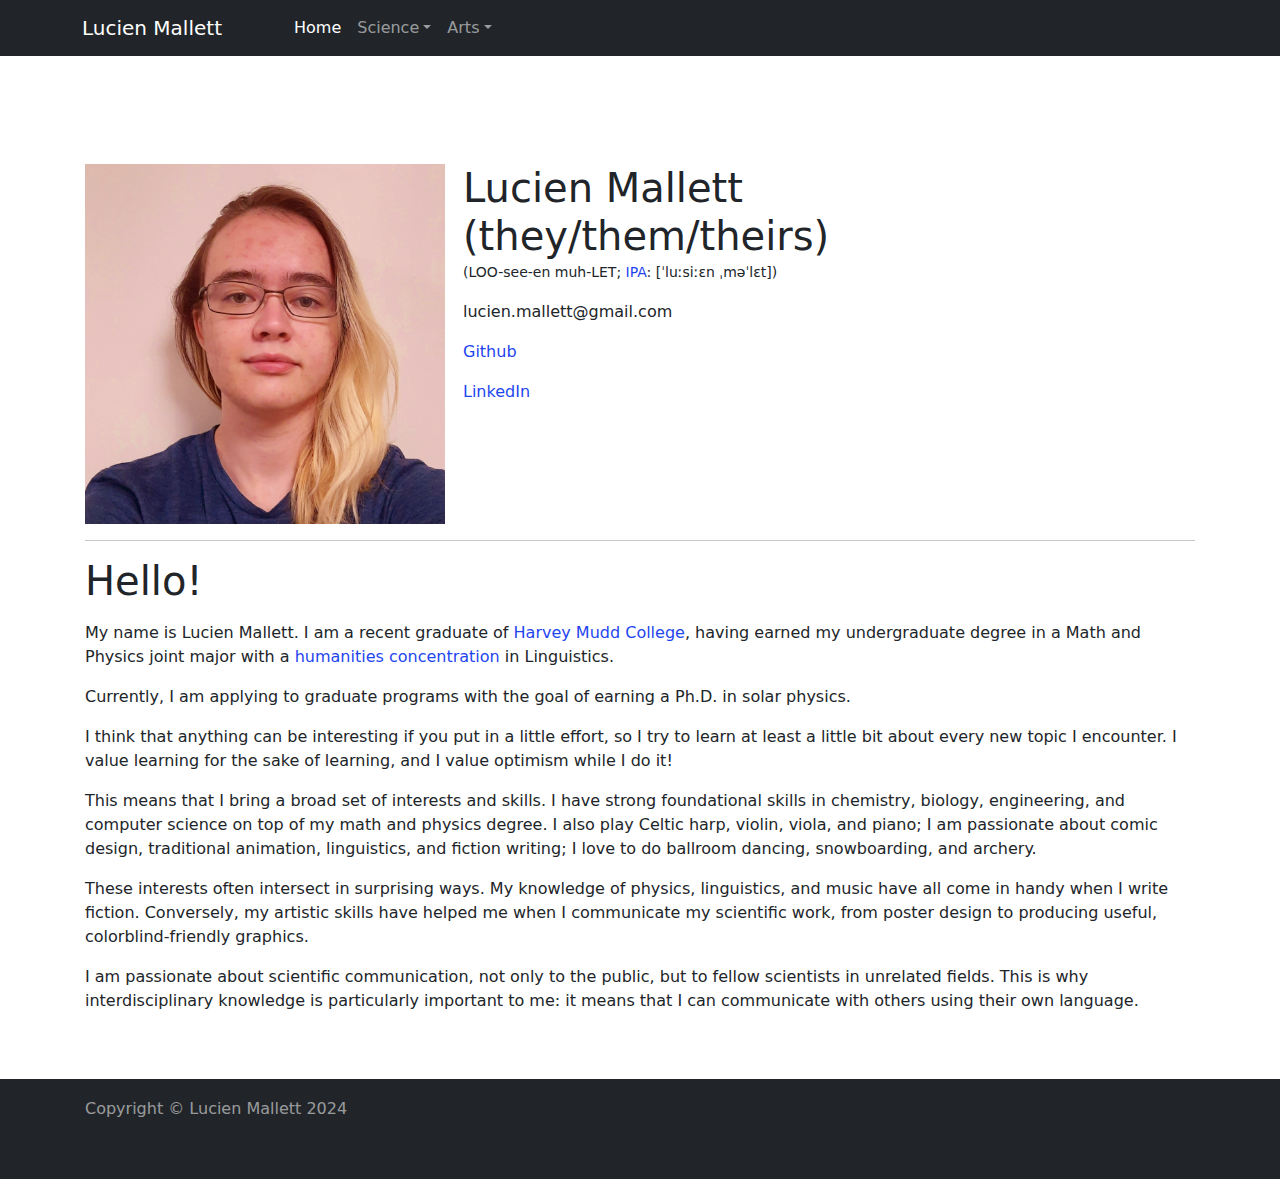
<file: index.html>
<!DOCTYPE html>
<html lang="en">
    <!-- <html lang="en" data-bs-theme="dark"> -->
    <head>
        <meta charset="utf-8" />
        <meta name="viewport" content="width=device-width, initial-scale=1, shrink-to-fit=no" />
        <meta name="description" content="" />
        <meta name="author" content="" />
        <title>LMallett - Home</title>
        <!-- Favicon-->
        <link rel="icon" type="image/x-icon" href="assets/favicon.ico" />
        <!-- Core theme CSS (includes Bootstrap)-->
        <link href="/css/styles.css" rel="stylesheet" />
        <script src="https://ajax.googleapis.com/ajax/libs/jquery/3.5.1/jquery.min.js"></script> 

        <!-- for dark mode -->
        <!-- <link href="https://cdn.jsdelivr.net/npm/bootstrap@5.3.3/dist/css/bootstrap.min.css" rel="stylesheet" integrity="sha384-QWTKZyjpPEjISv5WaRU9OFeRpok6YctnYmDr5pNlyT2bRjXh0JMhjY6hW+ALEwIH" crossorigin="anonymous"> -->

    </head>
    <body>

        <div id="nav-placeholder"></div>
        <script>
            $.get("/nav.html", function(data){
                $("#nav-placeholder").replaceWith(data);
            });
            $.get("/footer.html", function(data){
            $("#footer-placeholder").replaceWith(data);
        });
        </script> 

        <!-- Page content-->

        <div class="container mt-5">
            <div class="row">

                <!-- <div class="col-md-1"></div> -->

                <div class="col-md-4">
                    <img class="mx-auto d-block" src="assets/2024lucienmallettsmall.png" alt="Image of Lucien M."  width="360" height="360" sizes="(max-width: 640px) 100vw, (max-width: 767px) 50vw, 50vw">
                </div>

                <div class="col-md-6">
                    <div class="row">
                    <p>
                        <span class="display-6">Lucien Mallett (they/them/theirs)</span><br>
                        <small>(LOO-see-en muh-LET; <a href="https://en.wikipedia.org/wiki/International_Phonetic_Alphabet">IPA</a>: [ˈluːsiːɛn ˌməˈlɛt])</small><br>
                    </p>
                        

                        <!-- <p>Hello!</p>
                        <p>My name is Lucien Mallett. I am a recent graduate of <a href="https://www.hmc.edu/">Harvey Mudd College</a>, having earned my
                            undergraduate degree in a Math and Physics joint major with a <a href="https://www.hmc.edu/hsa/program/">humanities concentration</a> in Linguistics.
                        </p>

                        <p>Currently, I am applying to graduate programs with the goal of earning a Ph.D. in solar physics.</p> -->

                        <p>lucien.mallett@gmail.com</p>
                        <p><a href="https://github.com/lmallett">Github</a></p>
                        <p><a href="https://www.linkedin.com/in/lucienmallett31415/">LinkedIn</a></p>
                    </div>
                </div>

                <div class="col-md-1"></div>
            </div>

            <hr class="section-heading-spacer">

            <p class="display-6">Hello!</p>
            <p>My name is Lucien Mallett. I am a recent graduate of <a href="https://www.hmc.edu/">Harvey Mudd College</a>, having earned my
                undergraduate degree in a Math and Physics joint major with a <a href="https://www.hmc.edu/hsa/program/">humanities concentration</a> in Linguistics.
            </p>

            <p>Currently, I am applying to graduate programs with the goal of earning a Ph.D. in solar physics.</p>

            <p>
            I think that anything can be interesting if you put in a little effort, so I try to learn at least a little bit about every new topic I encounter.
            I value learning for the sake of learning, and I value optimism while I do it!
            </p>
            <p>
            This means that I bring a broad set of interests and skills.
            I have strong foundational skills in chemistry, biology, engineering, and computer science on top of my math and physics degree.
            I also play Celtic harp, violin, viola, and piano; I am passionate about comic design, traditional animation, linguistics, and fiction writing;
            I love to do ballroom dancing, snowboarding, and archery.
            </p>
            <p>
            These interests often intersect in surprising ways. My knowledge of physics, linguistics, and music have all come in handy when I write fiction.
            Conversely, my artistic skills have helped me when I communicate my scientific work, from poster design to producing useful, colorblind-friendly graphics.
            </p>
            <p>
            I am passionate about scientific communication, not only to the public, but to fellow scientists in unrelated fields.
            This is why interdisciplinary knowledge is particularly important to me: it means that I can communicate with others using their own language.                 
            </p>
            <!-- <h1>A Bootstrap 5 Starter Template</h1>
            <p class="lead">A complete project boilerplate built with Bootstrap</p>
            <p>Bootstrap v5.2.3</p> -->

    </div>
        <!-- Bootstrap core JS-->
        <script src="https://cdn.jsdelivr.net/npm/bootstrap@5.2.3/dist/js/bootstrap.bundle.min.js"></script>
        <!-- Core theme JS-->
        <script src="/js/scripts.js"></script>
    </body>
    <div id="footer-placeholder"></div>
</html>
</file>
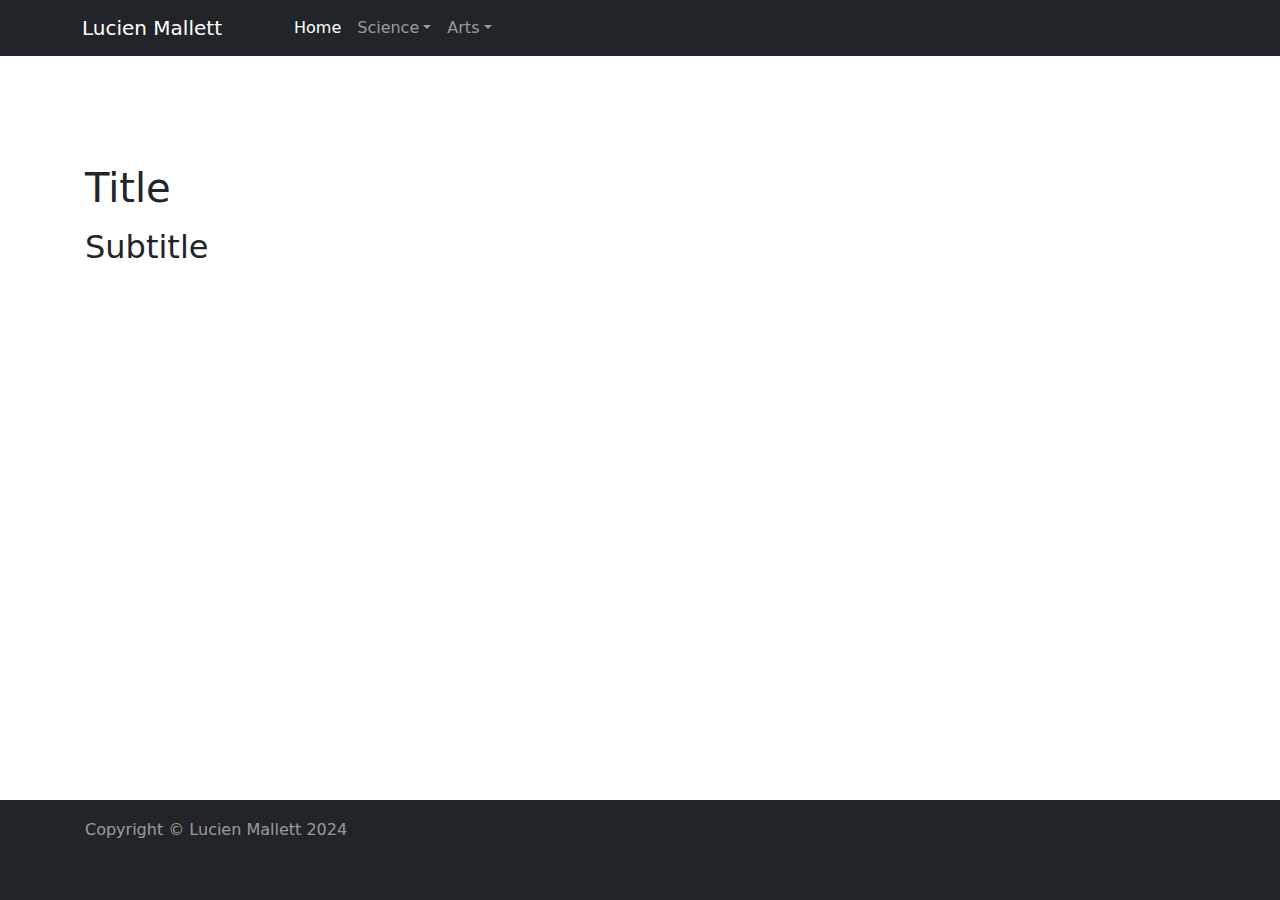
<file: pagetemplate.html>
<!DOCTYPE html>
<html lang="en">
    <head>
        <meta charset="utf-8" />
        <meta name="viewport" content="width=device-width, initial-scale=1, shrink-to-fit=no" />
        <meta name="description" content="" />
        <meta name="author" content="" />
        <title>LMallett - Home</title>
        <!-- Favicon-->
        <link rel="icon" type="image/x-icon" href="assets/favicon.ico" />
        <!-- Core theme CSS (includes Bootstrap)-->
        <link href="/css/styles.css" rel="stylesheet" />

        <script src="https://ajax.googleapis.com/ajax/libs/jquery/3.5.1/jquery.min.js"></script> 
    </head>
    <body>

        <div id="nav-placeholder"></div>
        <script>
            $.get("/nav.html", function (data) {
                $("#nav-placeholder").replaceWith(data);
            });
            $.get("/footer.html", function (data) {
                $("#footer-placeholder").replaceWith(data);
            });
        </script>

        <div class="container mt-5">
        <p class = "display-6">Title</p>
        <p class = "display-7">Subtitle</p>
        </div>

        <!-- Bootstrap core JS-->
        <script src="https://cdn.jsdelivr.net/npm/bootstrap@5.2.3/dist/js/bootstrap.bundle.min.js"></script>
        <!-- Core theme JS-->
        <script src="/js/scripts.js"></script>
        </div>
        <div id="footer-placeholder"></div>

    </body>
</html>
</file>
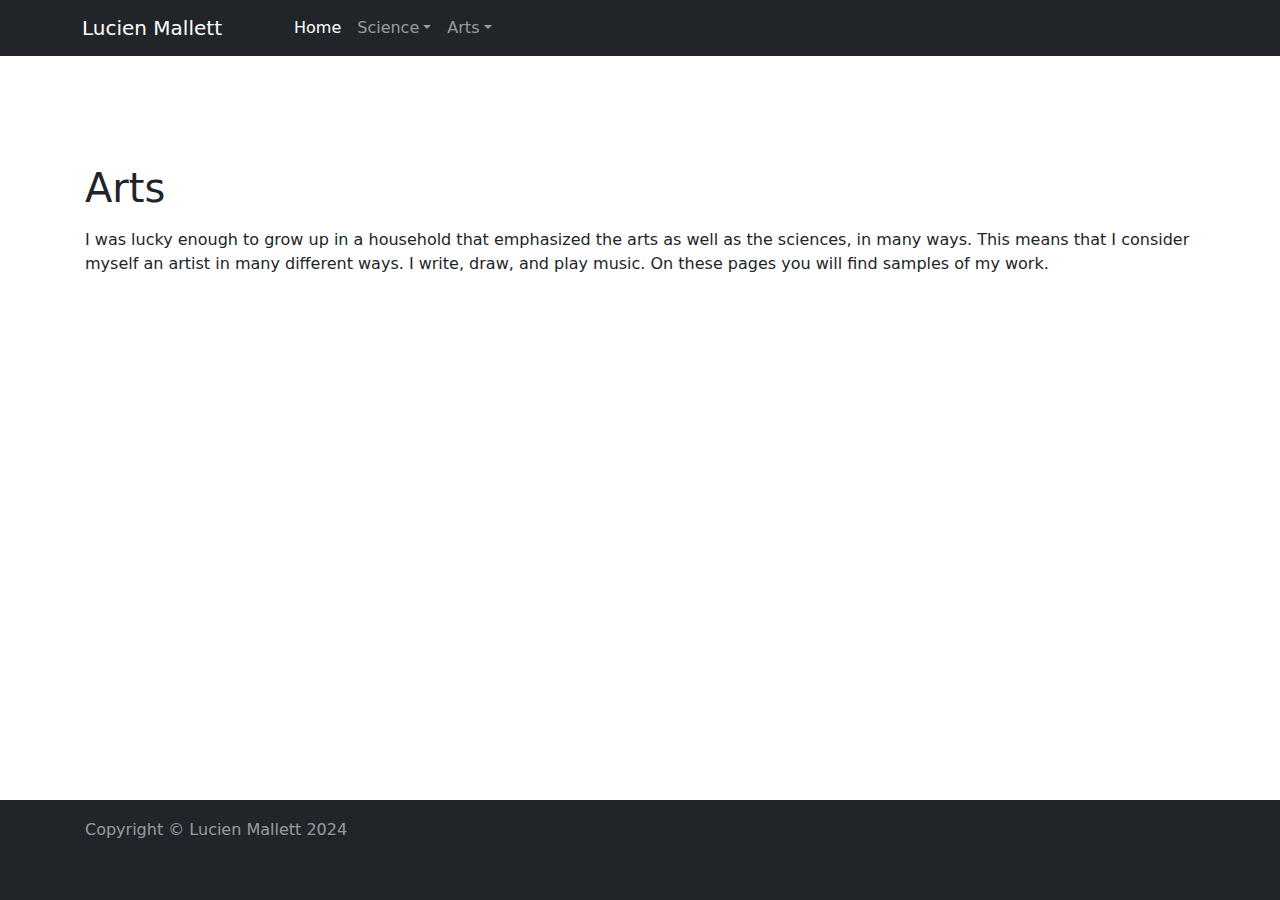
<file: arts/arts.html>
<!DOCTYPE html>
<html lang="en">
    <head>
        <meta charset="utf-8" />
        <meta name="viewport" content="width=device-width, initial-scale=1, shrink-to-fit=no" />
        <meta name="description" content="" />
        <meta name="author" content="" />
        <title>LMallett - Home</title>
        <!-- Favicon-->
        <link rel="icon" type="image/x-icon" href="assets/favicon.ico" />
        <!-- Core theme CSS (includes Bootstrap)-->
        <link href="/css/styles.css" rel="stylesheet" />

        <script src="https://ajax.googleapis.com/ajax/libs/jquery/3.5.1/jquery.min.js"></script> 
    </head>
    <body>

        <div id="nav-placeholder"></div>
        <script>
            $.get("/nav.html", function (data) {
                $("#nav-placeholder").replaceWith(data);
            });
            $.get("/footer.html", function (data) {
                $("#footer-placeholder").replaceWith(data);
            });
        </script>


        <div class="container mt-5">
        <p class = "display-6">Arts</p>
        
        <p>I was lucky enough to grow up in a household that emphasized the arts as well as the sciences, in many ways.

            This means that I consider myself an artist in many different ways. I write, draw, and play music. On these pages you will
            find samples of my work.

        </p>

        </div>

        <!-- Bootstrap core JS-->
        <script src="https://cdn.jsdelivr.net/npm/bootstrap@5.2.3/dist/js/bootstrap.bundle.min.js"></script>
        <!-- Core theme JS-->
        <script src="/js/scripts.js"></script>
        </div>
        <div id="footer-placeholder"></div>

    </body>
</html>
</file>
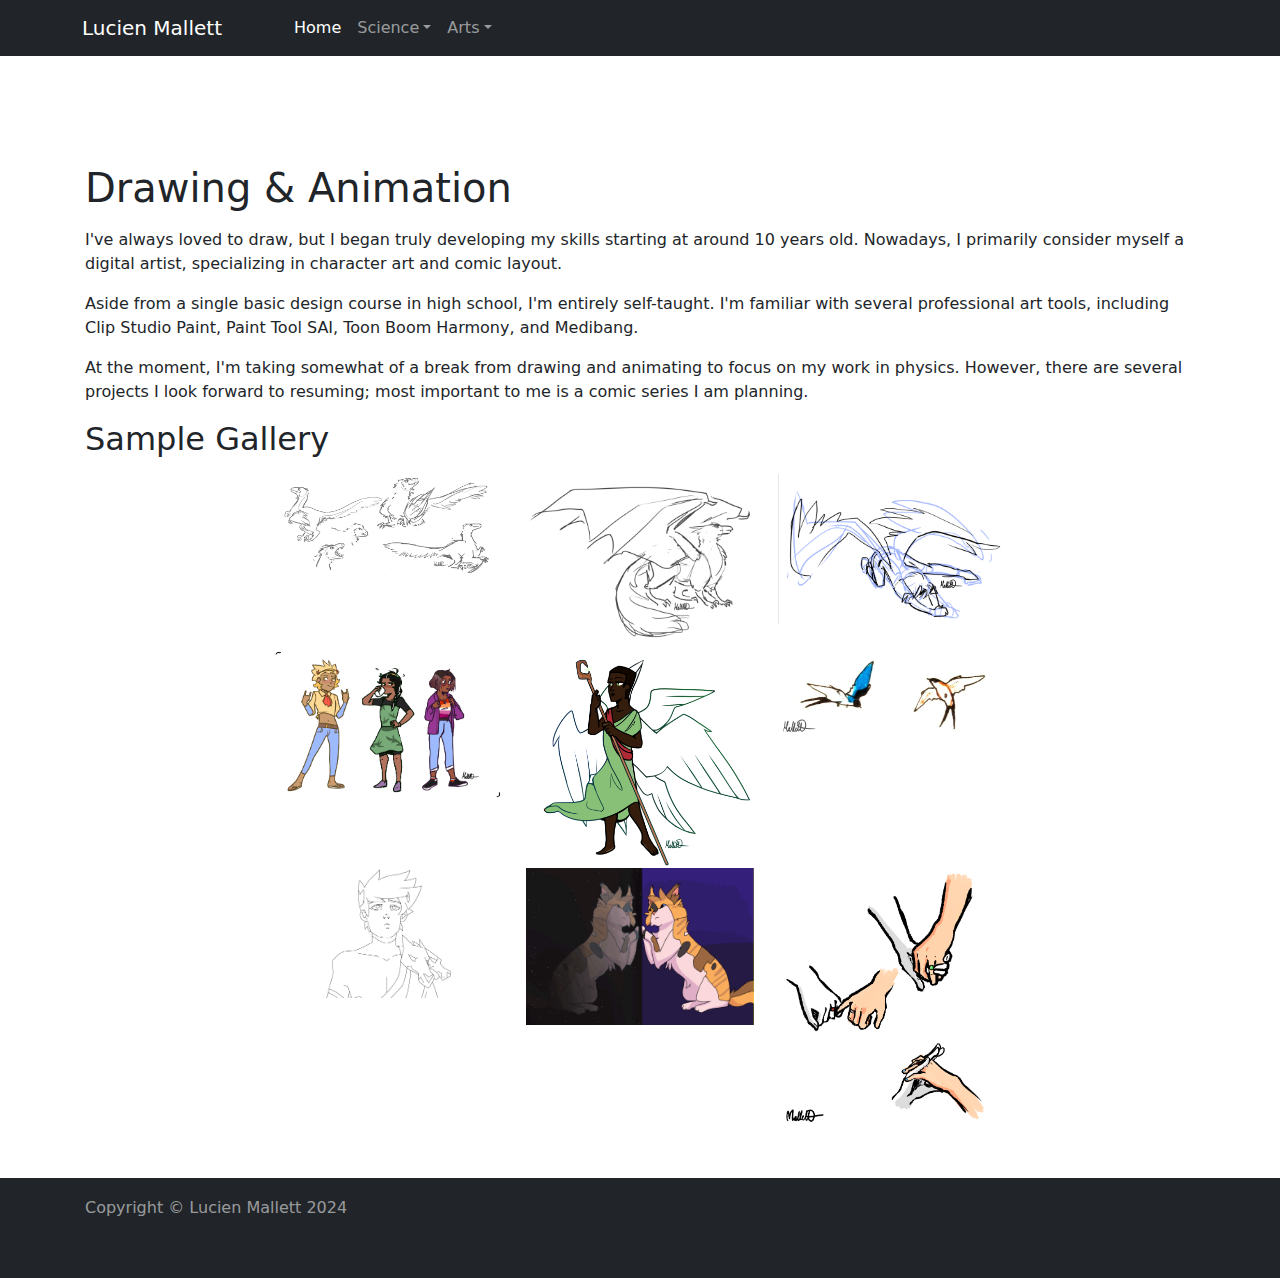
<file: arts/drawing.html>
<!DOCTYPE html>
<html lang="en">

<head>
    <meta charset="utf-8" />
    <meta name="viewport" content="width=device-width, initial-scale=1, shrink-to-fit=no" />
    <meta name="description" content="" />
    <meta name="author" content="" />
    <title>LMallett - Home</title>
    <!-- Favicon-->
    <link rel="icon" type="image/x-icon" href="assets/favicon.ico" />
    <!-- Core theme CSS (includes Bootstrap)-->
    <link href="/css/styles.css" rel="stylesheet" />

    <script src="https://ajax.googleapis.com/ajax/libs/jquery/3.5.1/jquery.min.js"></script>
</head>

<body>
    <div id="nav-placeholder"></div>
    <script>
        $.get("/nav.html", function (data) {
            $("#nav-placeholder").replaceWith(data);
        });
        $.get("/footer.html", function (data) {
            $("#footer-placeholder").replaceWith(data);
        });
    </script>


    <div class="container mt-5">
        <p class="display-6">Drawing & Animation</p>

        <p>
            I've always loved to draw, but I began truly developing my skills starting at around 10 years old.
            Nowadays, I primarily consider myself a digital artist, specializing in character art and comic layout.
        </p>
        <p>
            Aside from a single basic design course in high school, I'm entirely self-taught.
            
            I'm familiar with several professional art tools, including Clip Studio Paint, Paint Tool SAI, Toon Boom
            Harmony, and Medibang.
        </p>
        <p>
            At the moment, I'm taking somewhat of a break from drawing and animating to focus on my work in physics.
            However, there are several projects I look forward to resuming; most important to me is a comic series I am
            planning.
        </p>
        <p class="display-7">Sample Gallery</p>

        <div class="row justify-content-center">
            <div class="col-md-8">
                <div class="row">
                    <a href="/assets/drawings/sketch_archeopteryx.png" data-toggle="lightbox"
                        data-gallery="example-gallery" class="col-sm-4" data-caption="I'm sure that modern reconstructions of <em>Archaeopteryx</em> probably look
                            quite different, rendering these sketches scientifically inaccurate, but I have a lot of affection
                            for the 'retro' depictions of my favorite little theropod.">
                        <img src="/assets/drawings/sketch_archeopteryx.png" class="img-fluid">
                    </a>

                    <a href="/assets/drawings/sketch_dragon.png" data-toggle="lightbox" data-gallery="example-gallery"
                        class="col-sm-4" data-caption="Dragons are some of my favorite mythical creatures — one of the oldest drawings I still have is a skeletal structure diagram I did
                            of one when I was maybe 8. Here's a more recent sketch, though, of a fluffy dragon :)">
                        <img src="/assets/drawings/sketch_dragon.png" class="img-fluid">
                    </a>

                    <a href="/assets/drawings/sketch_stretch.png" data-toggle="lightbox" data-gallery="example-gallery"
                        class="col-sm-4" data-caption="I'm a huge fan of drawing people with wings, and doing interesting poses. Here's a guy with wings
                            stretching like a cat.">
                        <img src="/assets/drawings/sketch_stretch.png" class="img-fluid">
                    </a>
                </div>
                <div class="row">
                    <a href="/assets/drawings/art_artemis callie apollo.png" data-toggle="lightbox"
                        data-gallery="example-gallery" class="col-sm-4" data-caption="
                        Whenever I write, I have to be picturing the characters. I wrote a short piece for a course and drew this to accompany it.
                        ">
                        <img src="/assets/drawings/art_artemis callie apollo.png" class="img-fluid">
                    </a>

                    <a href="/assets/drawings/art_raphael.png" data-toggle="lightbox" data-gallery="example-gallery"
                        class="col-sm-4" data-caption="A character design reference for the comic series I mentioned.">
                        <img src="/assets/drawings/art_raphael.png" class="img-fluid">
                    </a>

                    <a href="/assets/drawings/traditional_sparrows.png" data-toggle="lightbox"
                        data-gallery="example-gallery" class="col-sm-4" data-caption="A pen-and-paper doodle of what I believe were intended to be barn swallows.">
                        <img src="/assets/drawings/traditional_sparrows.png" class="img-fluid">
                    </a>
                </div>

                <div class="row">
                    <a href="/assets/drawings/anim_hades.gif" data-toggle="lightbox" data-gallery="example-gallery"
                        class="col-sm-4" data-caption="I love the video game <em>Hades</em> — the game's artstyle inspired me to animate a little something.">
                        <img src="/assets/drawings/anim_hades.gif" class="img-fluid">
                    </a>

                    <a href="/assets/drawings/anim_cat.gif" data-toggle="lightbox" data-gallery="example-gallery"
                        class="col-sm-4" data-caption="This was something I made for a D&D campaign I DM'd for — the cat was a character in the game.
                        The mirrored surface in the game was eerie because it flipped your reflection.">
                        <img src="/assets/drawings/anim_cat.gif" class="img-fluid">
                    </a>

                    <a href="/assets/drawings/handhold.png" data-toggle="lightbox" data-gallery="example-gallery"
                        class="col-sm-4" data-caption="Simple handholding study.">
                        <img src="/assets/drawings/handhold.png" class="img-fluid">
                    </a>
                </div>
            </div>
        </div>

    </div>

    <!-- Bootstrap core JS-->
    <script src="https://cdn.jsdelivr.net/npm/bootstrap@5.2.3/dist/js/bootstrap.bundle.min.js"></script>
    <!-- Core theme JS-->
    <script src="/js/scripts.js"></script>
    <div id="footer-placeholder"></div>

</body>

</html>
</file>
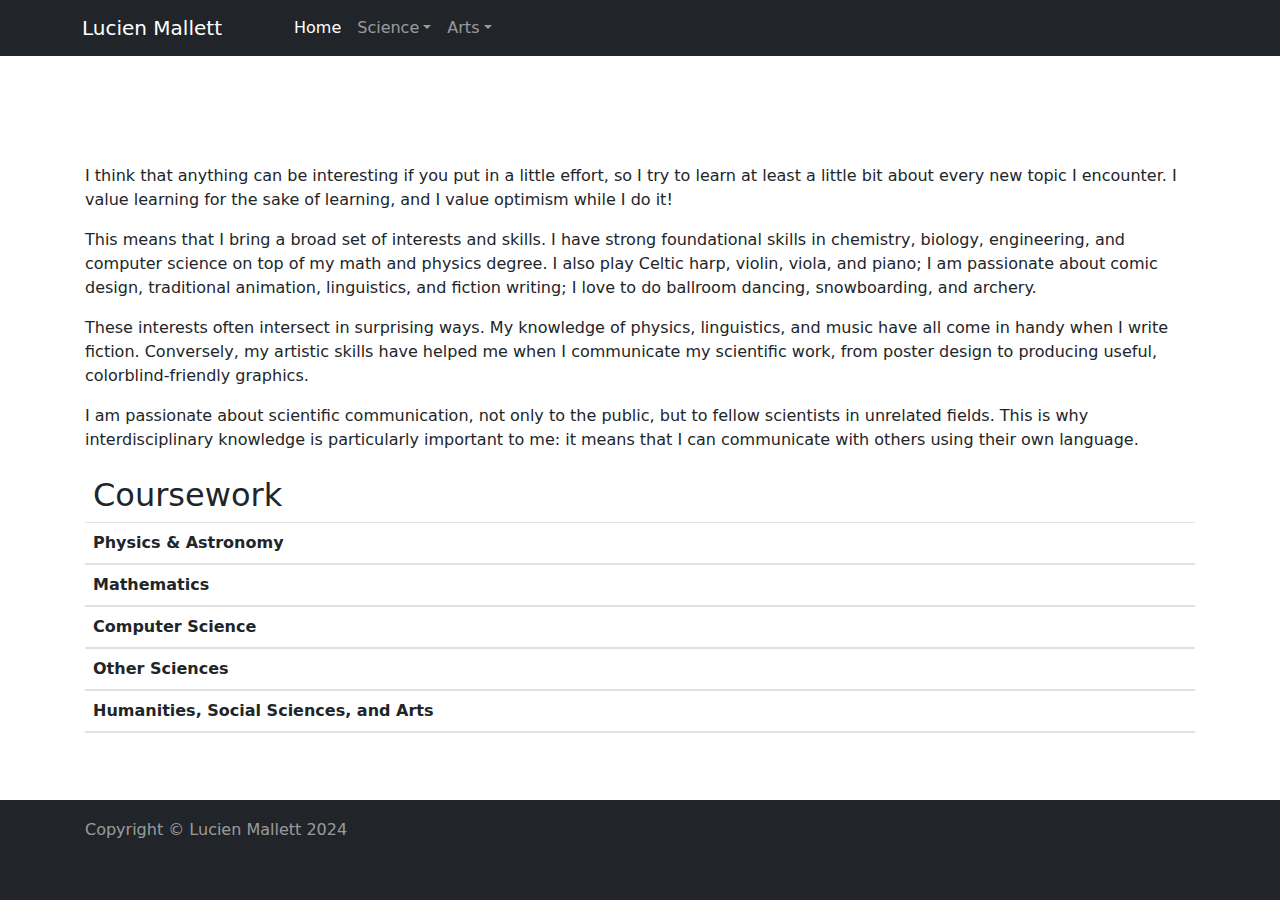
<file: science/coursework.html>
<!DOCTYPE html>
<html lang="en">
    <head>
        <meta charset="utf-8" />
        <meta name="viewport" content="width=device-width, initial-scale=1, shrink-to-fit=no" />
        <meta name="description" content="" />
        <meta name="author" content="" />
        <title>LMallett - Home</title>
        <!-- Favicon-->
        <link rel="icon" type="image/x-icon" href="assets/favicon.ico" />
        <!-- Core theme CSS (includes Bootstrap)-->
        <link href="/css/styles.css" rel="stylesheet" />

        <script src="https://ajax.googleapis.com/ajax/libs/jquery/3.5.1/jquery.min.js"></script> 
    </head>
    <body>
    
        <div id="nav-placeholder"></div>
        <script>
            $.get("/nav.html", function (data) {
                $("#nav-placeholder").replaceWith(data);
            });
            $.get("/footer.html", function (data) {
                $("#footer-placeholder").replaceWith(data);
            });
        </script>
        <div class="container mt-5">

        <p>
        I think that anything can be interesting if you put in a little effort, so I try to learn at least a little bit about every new topic I encounter.
        I value learning for the sake of learning, and I value optimism while I do it!
        </p>
        <p>
        This means that I bring a broad set of interests and skills.
        I have strong foundational skills in chemistry, biology, engineering, and computer science on top of my math and physics degree.
        I also play Celtic harp, violin, viola, and piano; I am passionate about comic design, traditional animation, linguistics, and fiction writing;
        I love to do ballroom dancing, snowboarding, and archery.
        </p>
        <p>
        These interests often intersect in surprising ways. My knowledge of physics, linguistics, and music have all come in handy when I write fiction.
        Conversely, my artistic skills have helped me when I communicate my scientific work, from poster design to producing useful, colorblind-friendly graphics.
        </p>
        <p>
        I am passionate about scientific communication, not only to the public, but to fellow scientists in unrelated fields.
        This is why interdisciplinary knowledge is particularly important to me: it means that I can communicate with others using their own language.                 
        </p>

        <!-- https://stackoverflow.com/questions/31362883/correctly-create-bootstrap-accordion-in-html-table -->
        <table class="table table-condensed" style="border-collapse:collapse;">
            <th>
                <div class = "display-7">Coursework</div>
            </th>
            <tbody>
                <tr data-toggle="collapse" data-target="#physcourses" class="accordion-toggle" colspan="6"><td class><b>Physics & Astronomy</b></td></tr>
                <tr><td colspan="6" class="hiddenRow">
                    <div id="physcourses" class=" accordian-body collapse" >            
                    <table class="table table-striped"> 
                        <tr><td>PHYS 024 </td><td> Mechanics and Wave Motion</td></tr>
                        <tr><td>PHYS 111 </td><td>Theoretical Mechanics</td></tr>
                        <tr><td>PHYS 051 </td><td>Electromagnetic Theory and Optics</td></tr>
                        <tr><td>PHYS 151 </td><td>Electromagnetic Fields</td></tr>
                        <tr><td>PHYS 052 </td><td>Quantum Physics</td></tr>
                        <tr><td>PHYS 116 </td><td>Quantum Mechanics</td></tr>
                        <tr><td>PHYS 117 </td><td>Statistical Mechanics & Thermodynamics</td></tr>
                        <tr><td>PHYS 023 </td><td>Special Relativity</td></tr>
                        <tr><td>PHYS 172 </td><td>General Relativity & Cosmology</td></tr>
                        <tr><td>ASTR 062 </td><td>Introduction to Astrophysics</td></tr>
                        <tr><td>ASTR 128 </td><td>Planetary Dynamics & Earth Climate History</td></tr>
                        <tr><td>GEOL 189D</td><td> Meteorites & Solar System Evolution</td></tr>
                        <tr><td>PHYS 050 </td><td>Physics Laboratory</td></tr>
                        <tr><td>PHYS 054 </td><td>Modern Physics Laboratory</td></tr>
                        <tr><td>PHYS 133 </td><td>Electronics Laboratory</td></tr>
                        <tr><td>PHYS 134 </td><td>Optics Laboratory</td></tr>
                        <tr><td>PHYS 195 </td><td>Physics Colloquium</td></tr>
                    </table> 
                    </div>
                </td></tr>

                <tr data-toggle="collapse" data-target="#mathcourses" class="accordion-toggle" colspan="6"><td><b>Mathematics</b></td></tr>
                <tr><td colspan="6" class="hiddenRow">
                    <div id="mathcourses" class="accordian-body collapse">
                    <table class="table table-striped">
                        <tr><td>MATH 019</td><td>Single & Multivariable Calculus</td><td>Standard calculus I, II, III in one course.</td></tr>
                        <tr><td>MATH 073 </td><td> Linear Algebra</td><td>Proof-based linear algebra course.</td></tr>
                        <tr><td>MATH 055 </td><td> Discrete Mathematics</td><td>Combinatorics, number theory, and graph theory.</td></tr>
                        <tr><td>MATH 082 </td><td> Differential Equations</td><td>1st, 2cd-order ODEs, bifurcations, systems, matrix exponentials, equilibrium points, stability.</td></tr>
                        <tr><td>MATH 180 </td><td>Partial Differential Equations</td><td>Proof-based course in PDEs.</td></tr>
                        <tr><td>MATH 157 </td><td>Intermediate Probability & Statistics</td><td></td></tr>
                        <tr><td>MATH 171 </td><td>Abstract Algebra I: Groups & Rings</td><td></td></tr>
                        <tr><td>MATH 131 </td><td>Mathematical Analysis I</td><td></td></tr>
                        <tr><td>MATH 148 </td><td> Knot Theory</td><td></td></tr>
                        <tr><td>MATH 195 </td><td> Undergraduate Mathematics Forum</td><td>Public speaking course in mathematics.</td></tr>
                        <tr><td>MATH 199 </td><td> Mathematics Colloquium</td><td></td></tr>
                      </table> 
                    </div>
                </td></tr>

                <tr data-toggle="collapse" data-target="#cscourses" class="accordion-toggle" colspan = "6"><td><b>Computer Science</b></td></tr>
                <tr><td colspan="6"  class="hiddenRow">
                    <div id="cscourses" class="accordian-body collapse">
                    <table class="table table-striped">
                        <tr><td>CSCI 005 </td><td>Introduction to Computer Science </td></tr>
                        <tr><td>CSCI 060 </td><td>Principles of Computer Science</td></tr>
                        <tr><td>MATH 164 </td><td> Scientific Computing </td></tr>
                    </table>
                    </div>
                </td></tr>

                <tr data-toggle="collapse" data-target="#otherscicourses" class="accordion-toggle" colspan = "6"><td><b>Other Sciences</b></td></tr>
                <tr><td colspan="6"  class="hiddenRow">
                    <div id="otherscicourses" class="accordian-body collapse">
                    <table class = "table table-striped">
                        <tr><td>CHEM 023A </td><td>Chemistry in the Modern World I</td></tr>
                        <tr><td>CHEM 023B </td><td>Chemistry in the Modern World II</td></tr>
                        <tr><td>CHEM 024 </td><td> Chemistry Laboratory</td></tr>
                        <tr><td>BIOL 052 </td><td> Introduction to Biology</td></tr>
                        <tr><td>ENGR 079 </td><td> Engineering Systems (with practicum)</td></tr>
                        <tr><td>GEOL 020E</td><td> Oceanography</td></tr>
                    </table>
                    </div>
                </td></tr>
  
                <tr data-toggle="collapse" data-target="#humcourses" class="accordion-toggle" colspan = "6"><td><b>Humanities, Social Sciences, and Arts</b></td></tr>
                <tr><td colspan="6"  class="hiddenRow">
                    <div id="humcourses" class="accordian-body collapse">
                    <table class = "table table-striped">
                        <tr><td>WRIT 001</td><td>Introduction to Academic Writing - Children's Fiction</td></tr>
                        <tr><td>HSA 010</td><td>Critical Inquiry - Star Trek & Social Theory</td></tr>
                        <tr><td>CORE 179B</td><td>Climate Change in Context</td></tr> 
                        <tr><td>LGCS 010</td><td>Introduction to Linguistics</td></tr>
                        <tr><td>LGCS 101</td><td>Comparative / Historical Linguistics</td></tr>
                        <tr><td>LGCS 105</td><td>Syntactic Analysis</td></tr>
                        <tr><td>LGCS 120</td><td>Language Acquisition</td></tr>
                        <tr><td>LGCS 131</td><td>Evolution of Language and Music</td></tr>
                        <tr><td>LIT 035</td><td>Fiction Writing Workshop</td></tr>
                        <tr><td>LIT 104</td><td>Introduction to Middle English Literature</td></tr>
                        <tr><td>MUS 080</td><td>Music Theory I</td></tr>
                    </table>
                    </div>
                </td></tr>
                
                <!-- <tr data-toggle="collapse" data-target="#otherscicourses" class="accordion-toggle" colspan = "6"><td><b>Other Sciences</b></td></tr>
                <tr><td colspan="6"  class="hiddenRow">
                    <div id="humcourses" class="accordian-body collapse">
                    <table class = "table table-striped">
                        <tr><td></td><td></td></tr>
                    </table>
                    </div>
                </td></tr> -->
            </tbody>
        </table>

        <script src="https://code.jquery.com/jquery-3.3.1.slim.min.js" integrity="sha384-q8i/X+965DzO0rT7abK41JStQIAqVgRVzpbzo5smXKp4YfRvH+8abtTE1Pi6jizo" crossorigin="anonymous"></script>
        <script src="https://cdn.jsdelivr.net/npm/popper.js@1.14.3/dist/umd/popper.min.js" integrity="sha384-ZMP7rVo3mIykV+2+9J3UJ46jBk0WLaUAdn689aCwoqbBJiSnjAK/l8WvCWPIPm49" crossorigin="anonymous"></script>
        <script src="https://cdn.jsdelivr.net/npm/bootstrap@4.1.3/dist/js/bootstrap.min.js" integrity="sha384-ChfqqxuZUCnJSK3+MXmPNIyE6ZbWh2IMqE241rYiqJxyMiZ6OW/JmZQ5stwEULTy" crossorigin="anonymous"></script>
        <!-- Bootstrap core JS-->
        <script src="https://cdn.jsdelivr.net/npm/bootstrap@5.2.3/dist/js/bootstrap.bundle.min.js"></script>
        <!-- Core theme JS-->
        <script src="/js/scripts.js"></script>

    </div>
    <div id="footer-placeholder"></div>

    </body>
</html>
</file>
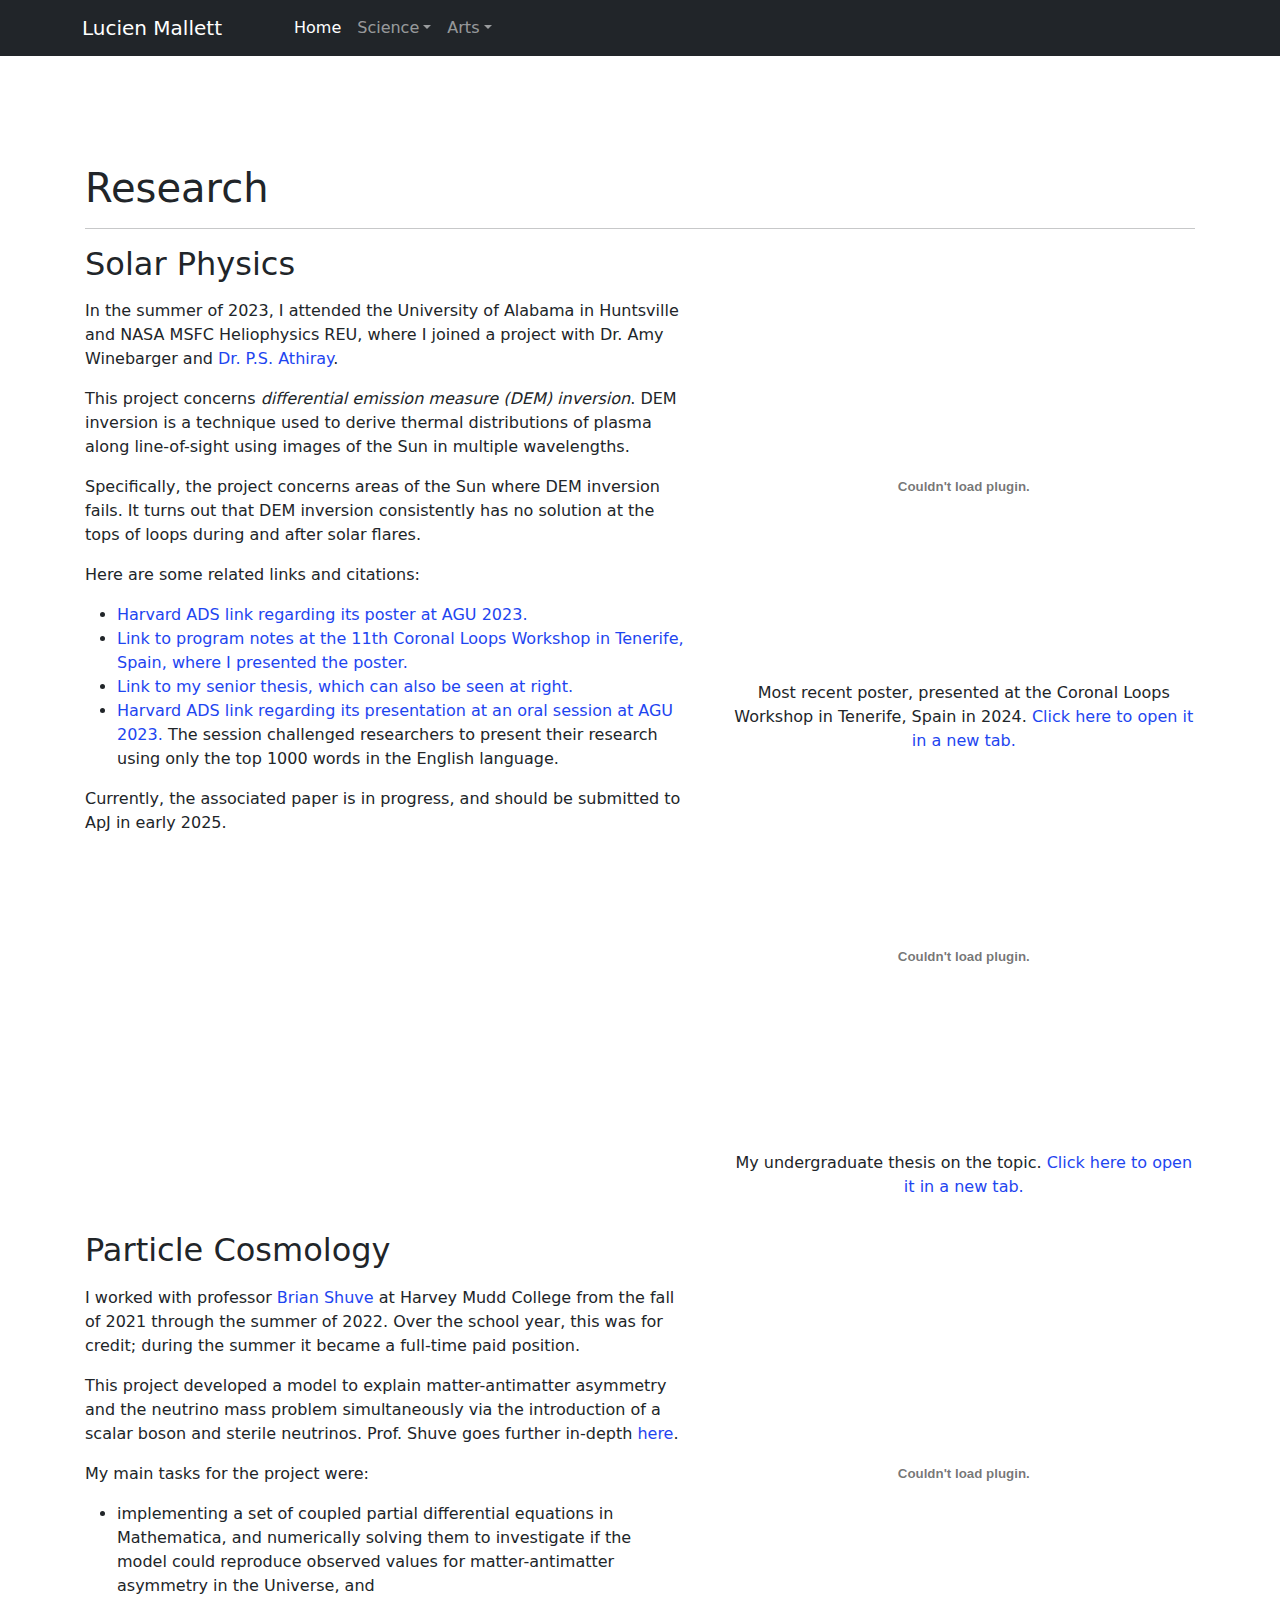
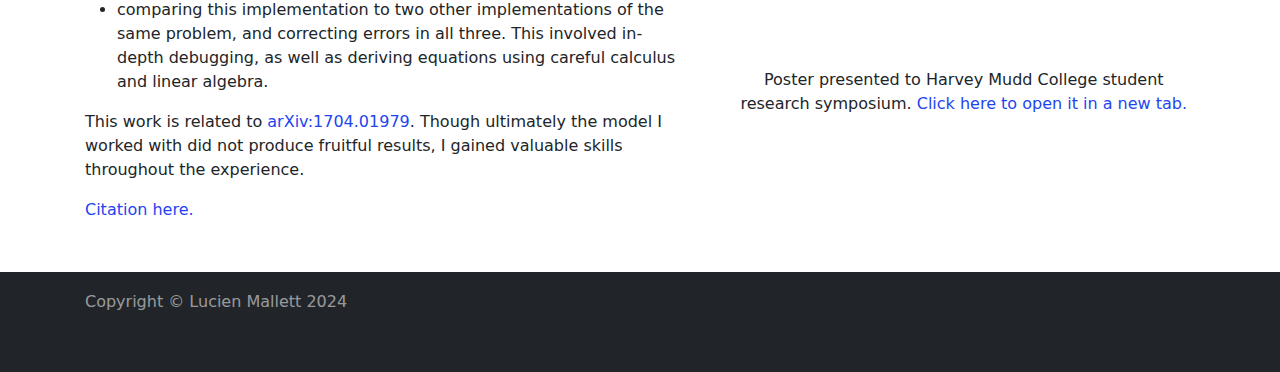
<file: science/research.html>
<!DOCTYPE html>
<html lang="en">

<head>
    <meta charset="utf-8" />
    <meta name="viewport" content="width=device-width, initial-scale=1, shrink-to-fit=no" />
    <meta name="description" content="" />
    <meta name="author" content="" />
    <title>LMallett - Home</title>
    <!-- Favicon-->
    <link rel="icon" type="image/x-icon" href="assets/favicon.ico" />
    <!-- Core theme CSS (includes Bootstrap)-->
    <link href="/css/styles.css" rel="stylesheet" />

    <script src="https://ajax.googleapis.com/ajax/libs/jquery/3.5.1/jquery.min.js"></script>
</head>

<body>

    <!-- fixes scrollbar -->
    <div id="nav-placeholder"></div>
    <script>
        $.get("/nav.html", function (data) {
            $("#nav-placeholder").replaceWith(data);
        });
        $.get("/footer.html", function (data) {
            $("#footer-placeholder").replaceWith(data);
        });
    </script>

    <div class="container mt-5">

        <p class="display-6">Research</p>
        <hr />
        <p class="display-7">Solar Physics</p>

        <div class="clearfix">
            <div class="col-md-5 float-md-end mb-3 ms-md-5">
                <embed src="/assets/poster_dem_inversion.pdf" width="100%" height="375" type="application/pdf">
                <p class="text-center">Most recent poster, presented at the Coronal Loops Workshop in Tenerife, Spain in 2024.
                    <a href="/assets/poster_dem_inversion.pdf" target="_blank">Click here to open it in a new tab.</a>
                </p>
                <embed src="/assets/Mallett Senior Thesis.pdf" width="100%" height="375" type="application/pdf">
                    <p class="text-center">My undergraduate thesis on the topic.
                        <a href="/assets/Mallett Senior Thesis.pdf" target="_blank">Click here to open it in a new tab.</a>
                    </p>        
            </div>
            <p>
                In the summer of 2023, I attended the University of Alabama in Huntsville and NASA MSFC Heliophysics
                REU, where
                I joined a project with Dr. Amy Winebarger and <a href="https://athrayspanchap.github.io/">Dr. P.S.
                    Athiray</a>.
            </p>
            <p>
                This project concerns <em>differential emission measure (DEM) inversion</em>. DEM inversion is a
                technique used to
                derive thermal distributions of plasma along line-of-sight using images of the Sun in multiple
                wavelengths.
            </p>

            <p>
                Specifically, the project concerns areas of the Sun where DEM inversion fails. It turns out that DEM inversion
                consistently has no solution at the tops of loops during and after solar flares.
            </p>

            <p>Here are some related links and citations:</p>
            <ul>
                <li><a href="https://ui.adsabs.harvard.edu/abs/2023AGUFMSH11F2678M/abstract">
                    Harvard ADS link regarding its poster at AGU 2023.</a></li>
                
                <li><a href="https://meetings.iac.es/clw11/pages/program.php">
                    Link to program notes at the 11th Coronal Loops Workshop in Tenerife, Spain,
                    where I presented the poster.
                </a></li>

                <li><a href="/assets/Mallett Senior Thesis.pdf" target="_blank">Link to my senior thesis, which can also be seen at right.</a></li>

                <li><a href="https://ui.adsabs.harvard.edu/abs/2023AGUFMED23B..02M/abstract">
                    Harvard ADS link regarding its presentation at an oral session at AGU 2023.
                </a>
                The session challenged researchers to present their research using only the top 1000 words in the English language.</li>
            </ul>

            <p>Currently, the associated paper is in progress, and should be submitted to ApJ in early 2025.</p>
        </div>

        <p class="display-7">Particle Cosmology</p>

        <div class="clearfix">
            <!-- <img src="" class="col-md-6 float-md-end mb-3 ms-md-3" alt="..."> -->
            <div class="col-md-5 float-md-end mb-3 ms-md-5">
                <embed src="/assets/poster_shuve_research.pdf" width="100%" height="375" type="application/pdf">
                <p class="text-center">Poster presented to Harvey Mudd College student research symposium.
                    <a href="/assets/poster_shuve_research.pdf" target="_blank">Click here to open it in a new tab.</a>
                </p>
            </div>
            <p>
                I worked with professor <a href="https://brianshuvephysics.com/">Brian Shuve</a> at Harvey Mudd College
                from the fall of 2021 through the summer of 2022.
                Over the school year, this was for credit; during the summer it became a full-time paid position.
            </p>
            <p>
                This project developed a model to explain matter-antimatter asymmetry and the neutrino mass problem
                simultaneously via the introduction of a scalar boson and sterile neutrinos.
                Prof. Shuve goes further in-depth <a href="https://brianshuvephysics.com/research-1#baryo-new">here</a>.
            </p>
            <p>My main tasks for the project were:</p>
            <ul>
                <li>implementing a set of coupled partial differential equations in Mathematica, and numerically solving
                    them to investigate if the model could
                    reproduce observed values for matter-antimatter asymmetry in the Universe, and
                </li>
                <li>comparing this implementation to two other implementations of the same problem, and correcting
                    errors in all three. This involved in-depth debugging,
                    as well as deriving equations using careful calculus and linear algebra.
                </li>
            </ul>
            <p>This work is related to <a href="https://arxiv.org/abs/1704.01979">arXiv:1704.01979</a>.
                Though ultimately the model I worked with did not produce fruitful results, I gained valuable skills
                throughout the experience.</p>

            <a href="https://ui.adsabs.harvard.edu/abs/2023APS..APRC16004S/abstract">Citation here.</a>

        </div>
    </div>

    <!-- Bootstrap core JS-->
    <script src="https://cdn.jsdelivr.net/npm/bootstrap@5.2.3/dist/js/bootstrap.bundle.min.js"></script>
    <!-- Core theme JS-->
    <script src="/js/scripts.js"></script>
    </div>
    <div id="footer-placeholder"></div>

</body>

</html>
</file>
